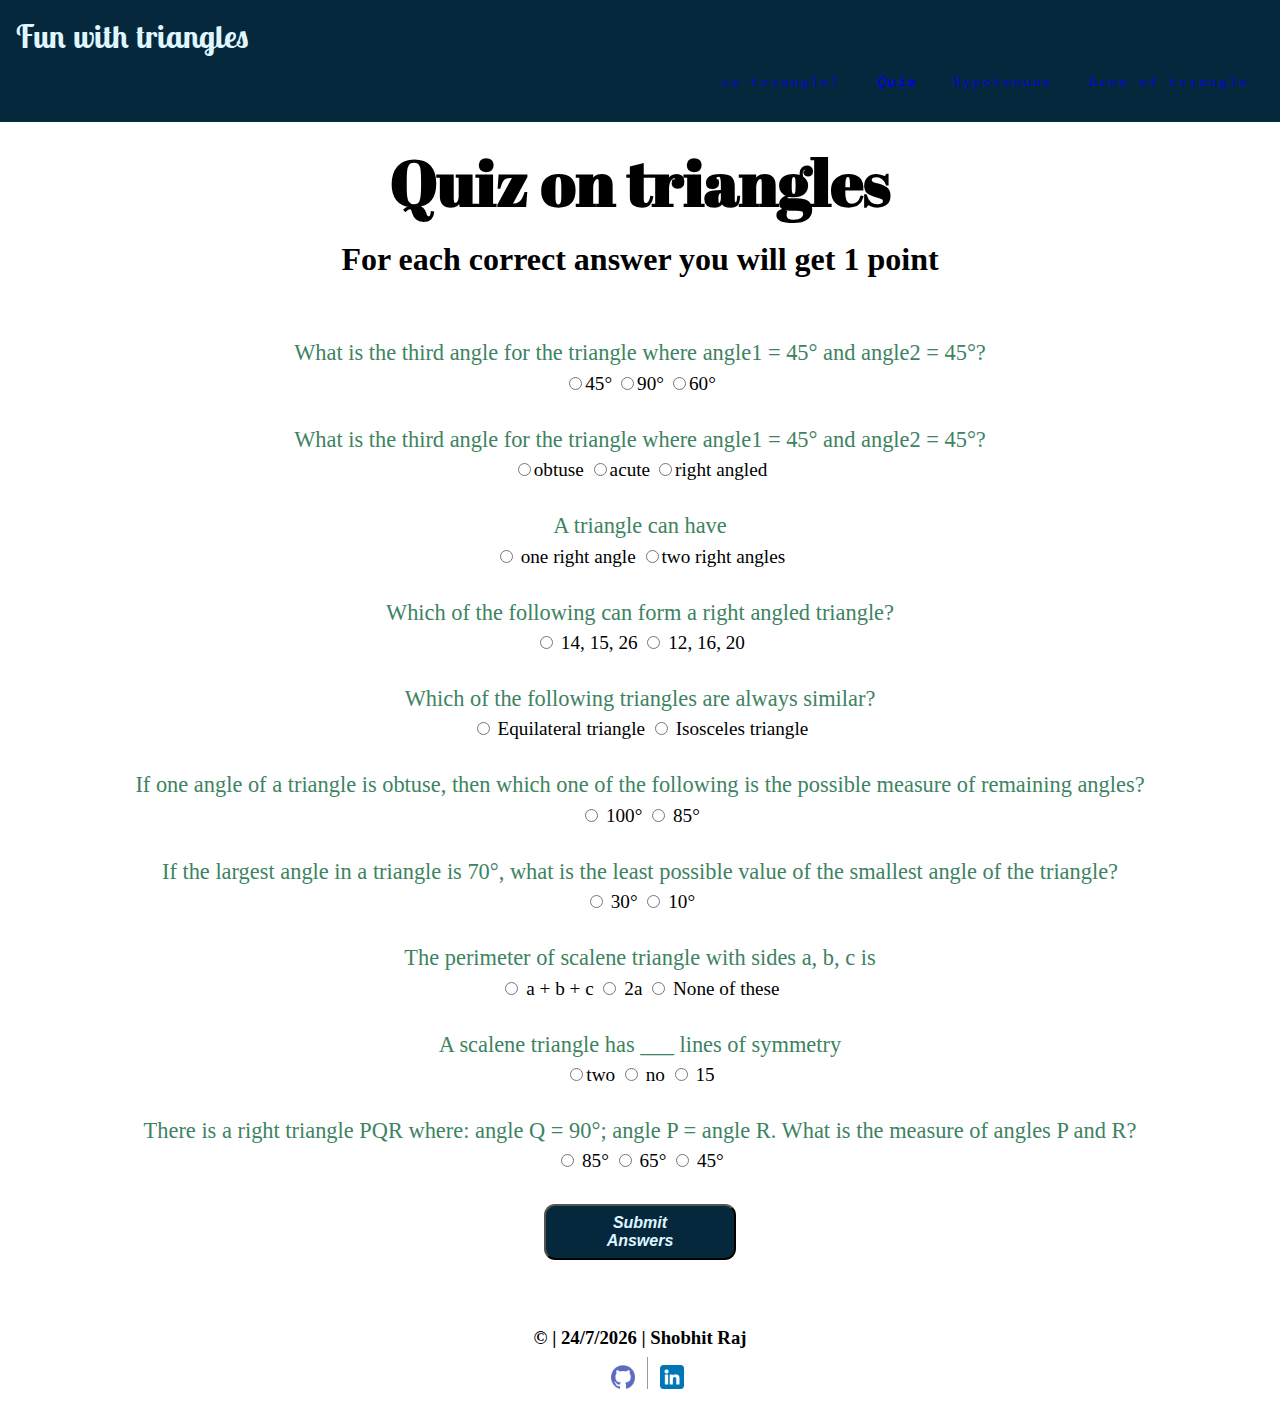
<file: index.html>
<!DOCTYPE html>
<html lang="en">

<head>
    <meta charset="UTF-8">
    <meta http-equiv="X-UA-Compatible" content="IE=edge">
    <meta name="viewport" content="width=device-width, initial-scale=1.0">
    <title>fun with triangles</title>
    <link rel="stylesheet" href="CSS/style.css">
    <link rel="shortcut icon" href="images/problem.png" type="image/x-icon">
</head>

<body>

    <div class="navbar">
        <h1 class="navBrand">
            Fun with triangles
        </h1>
        <ul class="navList">
            <li class="navItems">
                <a href="pages/angles.html" class="navLinks">
                    is triangle?
                </a>
            </li>
            <li class="navItems">
                <a href="index.html" class="navLinks current-page">
                    Quiz
                </a>
            </li>
            <li class="navItems">
                <a href="pages/hypotenuse.html" class="navLinks">
                    Hypotenuse
                </a>
            </li>
            <li class="navItems">
                <a href="pages/area.html" class="navLinks">
                    Area of triangle
                </a>
            </li>
        </ul>
    </div>

    <div class="head">
        <h1 class="heading">
            Quiz on triangles
        </h1>
        <h3 class="subHead">
            For each correct answer you will get 1 point
        </h3>
    </div>

    <form class="form">
        <div class="question-container">
            <p>
                What is the third angle for the triangle where angle1 = 45° and
                angle2 = 45°?
            </p>
            <label class="label"><input type="radio" name="question1" value="45°" />45°</label>
            <label class="label"><input type="radio" name="question1" value="90°" />90°</label>
            <label class="label"><input type="radio" name="question1" value="60°" />60°</label>
        </div>
        <div class="question-container">
            <p>
                What is the third angle for the triangle where angle1 = 45° and
                angle2 = 45°?
            </p>
            <label class="label">
                <input type="radio" name="question2" value="obtuse" />obtuse
            </label>
            <label class="label"><input type="radio" name="question2" value="acute" />acute</label>
            <label class="label"><input type="radio" name="question2" value="right angled" />right angled</label>
        </div>
        <div class="question-container">
            <p>A triangle can have</p>
            <label class="label">
                <input type="radio" name="question3" value="one right angle" />
                one right angle
            </label>
            <label class="label"><input type="radio" name="question3" value="two right angles" />two
                right angles</label>
        </div>
        <div class="question-container">
            <p>Which of the following can form a right angled triangle?</p>
            <label class="label">
                <input type="radio" name="question4" value="14, 15, 26" />
                14, 15, 26
            </label>
            <label class="label">
                <input type="radio" name="question4" value="12, 16, 20" />
                12, 16, 20</label>
        </div>
        <div class="question-container">
            <p>Which of the following triangles are always similar?</p>
            <label class="label">
                <input type="radio" name="question5" value="Equilateral triangle" />
                Equilateral triangle
            </label>
            <label class="label">
                <input type="radio" name="question5" value="Isosceles triangle" />
                Isosceles triangle</label>
        </div>
        <div class="question-container">
            <p>
                If one angle of a triangle is obtuse, then which one of the
                following is the possible measure of remaining angles?
            </p>
            <label class="label">
                <input type="radio" name="question6" value="100°" />
                100°
            </label>
            <label class="label">
                <input type="radio" name="question6" value="85°" />
                85°</label>
        </div>

        <div class="question-container">
            <p>
                If the largest angle in a triangle is 70°, what is the least
                possible value of the smallest angle of the triangle?
            </p>
            <label class="label">
                <input type="radio" name="question7" value="30°" />
                30°
            </label>
            <label class="label">
                <input type="radio" name="question7" value="10°" />
                10°
            </label>
        </div>

        <div class="question-container">
            <p>The perimeter of scalene triangle with sides a, b, c is</p>
            <label class="label">
                <input type="radio" name="question8" value="a + b + c" />
                a + b + c
            </label>
            <label class="label">
                <input type="radio" name="question8" value="2a" />
                2a
            </label>
            <label class="label">
                <input type="radio" name="question8" value="None of these" />
                None of these
            </label>
        </div>

        <div class="question-container">
            <p>A scalene triangle has ___ lines of symmetry</p>
            <label class="label">
                <input type="radio" name="question9" value="two" />two
            </label>
            <label class="label">
                <input type="radio" name="question9" value="no" />
                no
            </label>
            <label class="label">
                <input type="radio" name="question9" value="15" />
                15
            </label>
        </div>

        <div class="question-container">
            <p>
                There is a right triangle PQR where: angle Q = 90°; angle P = angle
                R. What is the measure of angles P and R?
            </p>
            <label class="label">
                <input type="radio" name="question10" value="85°" />
                85°
            </label>
            <label class="label">
                <input type="radio" name="question10" value="65°" />
                65°
            </label>
            <label class="label">
                <input type="radio" name="question10" value="45°" id="lastOne"/>
                45°
            </label>
        </div>
    </form>

    <button class="btn">
        Submit Answers
    </button>

    <h3 class="declaration"></h3>
    
    <footer class="footer">
        <h3 class="footHead">
            © | <span class="year"></span> | Shobhit Raj
        </h3>
        <div class="footCenter">
            <ul class="footList">
                <li class="footItems">
                    <a href="https://github.com/shobhit-28" class="footLink">
                        <img src="images/github.png" alt="github" class="footImg">
                    </a>
                </li>
                <hr class="navHr" />
                <li class="footItems">
                    <a href="https://www.linkedin.com/in/shobhit-raj-19a588215/" class="footLink">
                        <img src="images/linkedin.png" alt="linkedin" class="footImg">
                    </a>
                </li>
            </ul>
        </div>
    </footer>


    <script src="JS/brain.js"></script>
</body>

</html>
</file>
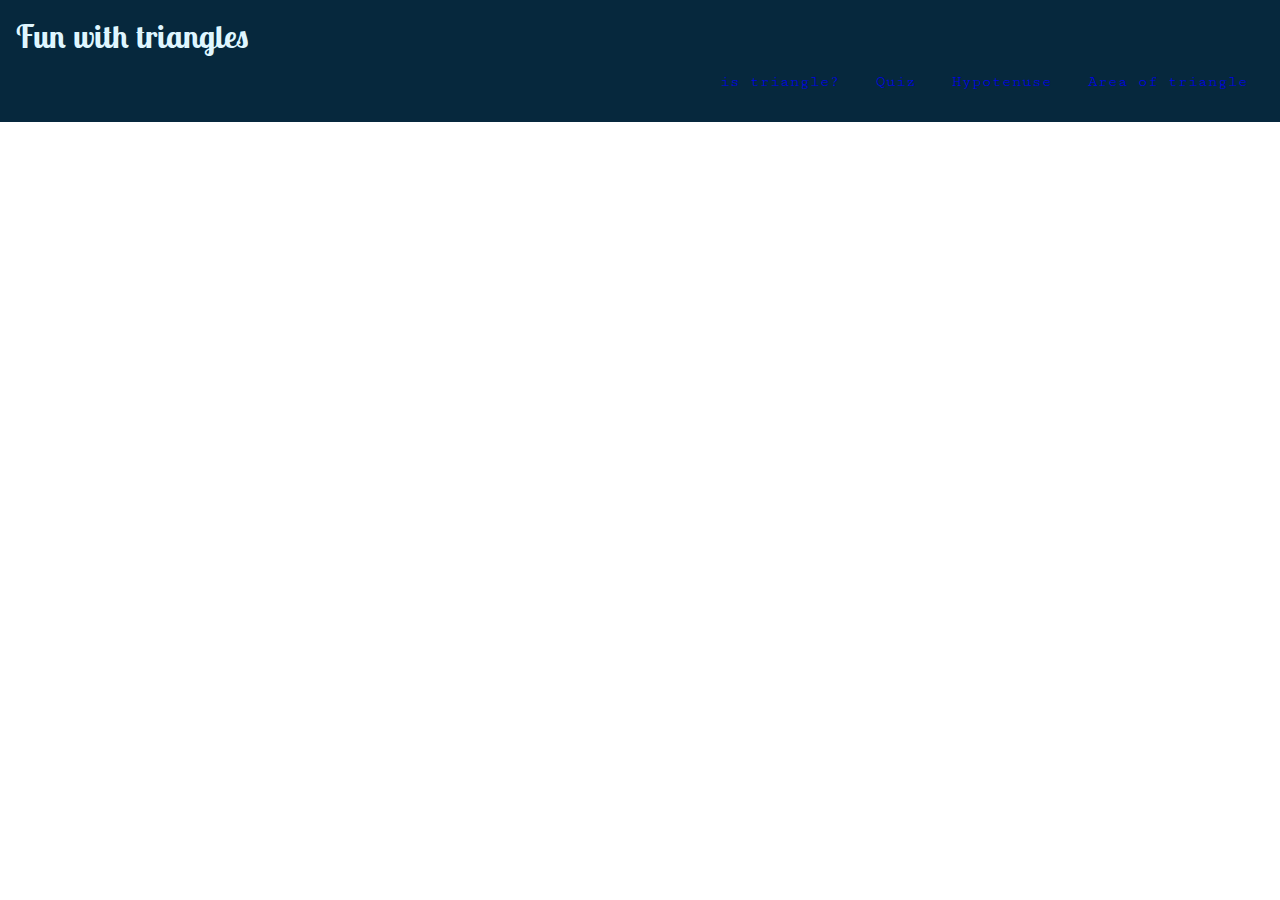
<file: other-html-files/angles.html>
<!DOCTYPE html>
<html lang="en">
<head>
    <meta charset="UTF-8">
    <meta http-equiv="X-UA-Compatible" content="IE=edge">
    <meta name="viewport" content="width=device-width, initial-scale=1.0">
    <title>fun with triangles</title>
    <link rel="stylesheet" href="/CSS/style.css">
</head>
<body>
    <div class="navbar">
        <h1 class="navBrand">
            Fun with triangles
        </h1>
        <ul class="navList">
            <li class="navItems">
                <a href="angles.html" class="navLinks">
                    is triangle?
                </a>
            </li>
            <li class="navItems">
                <a href="/index.html" class="navLinks">
                    Quiz
                </a>
            </li>
            <li class="navItems">
                <a href="hypotenuse.html" class="navLinks">
                    Hypotenuse
                </a>
            </li>
            <li class="navItems">
                <a href="area.html" class="navLinks">
                    Area of triangle
                </a>
            </li>
        </ul>
    </div>
</body>
</html>
</file>
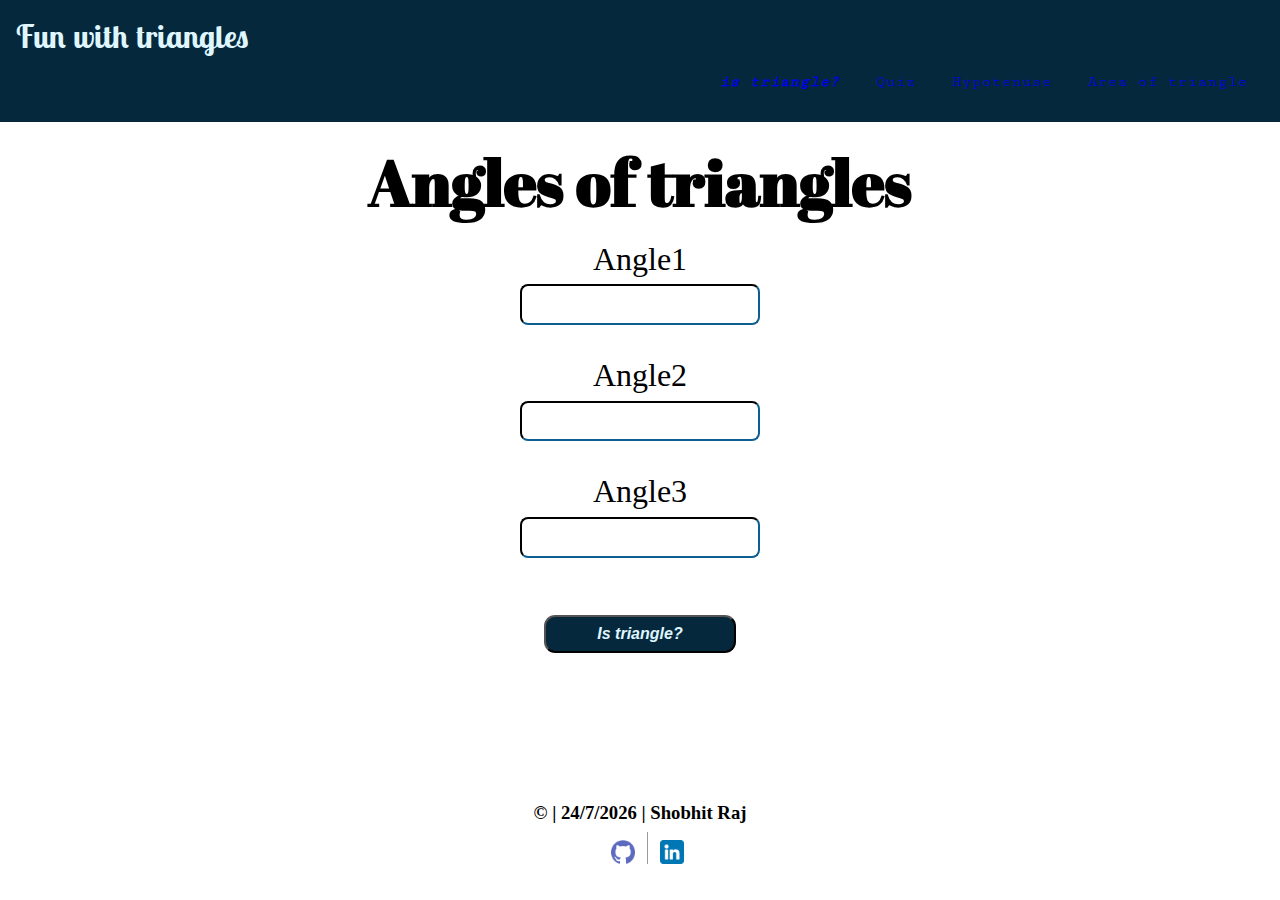
<file: pages/angles.html>
<!DOCTYPE html>
<html lang="en">

<head>
    <meta charset="UTF-8">
    <meta http-equiv="X-UA-Compatible" content="IE=edge">
    <meta name="viewport" content="width=device-width, initial-scale=1.0">
    <title>Is triangle?</title>
    <link rel="stylesheet" href="/CSS/style.css">
    <link rel="shortcut icon" href="/images/angle.png" type="image/x-icon">
</head>

<body>
    <div class="navbar">
        <h1 class="navBrand">
            Fun with triangles
        </h1>
        <ul class="navList">
            <li class="navItems">
                <a href="angles.html" class="navLinks current-page">
                    is triangle?
                </a>
            </li>
            <li class="navItems">
                <a href="/index.html" class="navLinks">
                    Quiz
                </a>
            </li>
            <li class="navItems">
                <a href="hypotenuse.html" class="navLinks">
                    Hypotenuse
                </a>
            </li>
            <li class="navItems">
                <a href="area.html" class="navLinks">
                    Area of triangle
                </a>
            </li>
        </ul>
    </div>

    <h1 class="heading">
        Angles of triangles
    </h1>


    <label class="angle">
        Angle1
        <input type="number" name="" id="angle1" min="0" max="180" />
    </label>
    <label class="angle">
        Angle2
        <input type="number" name="" id="angle2" min="0" max="180" />
    </label>
    <label class="angle">
        Angle3
        <input type="number" name="" id="angle3" min="0" max="180"  />
    </label>

    <button class="btn">
        Is triangle?
    </button>

    <h3 class="declaration"></h3>

    <footer class="footer">
        <h3 class="footHead">
            © | <span class="year"></span> | Shobhit Raj
        </h3>
        <div class="footCenter">
            <ul class="footList">
                <li class="footItems">
                    <a href="https://github.com/shobhit-28" class="footLink">
                        <img src="/images/github.png" alt="github" class="footImg">
                    </a>
                </li>
                <hr class="navHr" />
                <li class="footItems">
                    <a href="https://www.linkedin.com/in/shobhit-raj-19a588215/" class="footLink">
                        <img src="/images/linkedin.png" alt="linkedin" class="footImg">
                    </a>
                </li>
            </ul>
        </div>
    </footer>

    <script src="/JS/angles.js"></script>
</body>

</html>
</file>
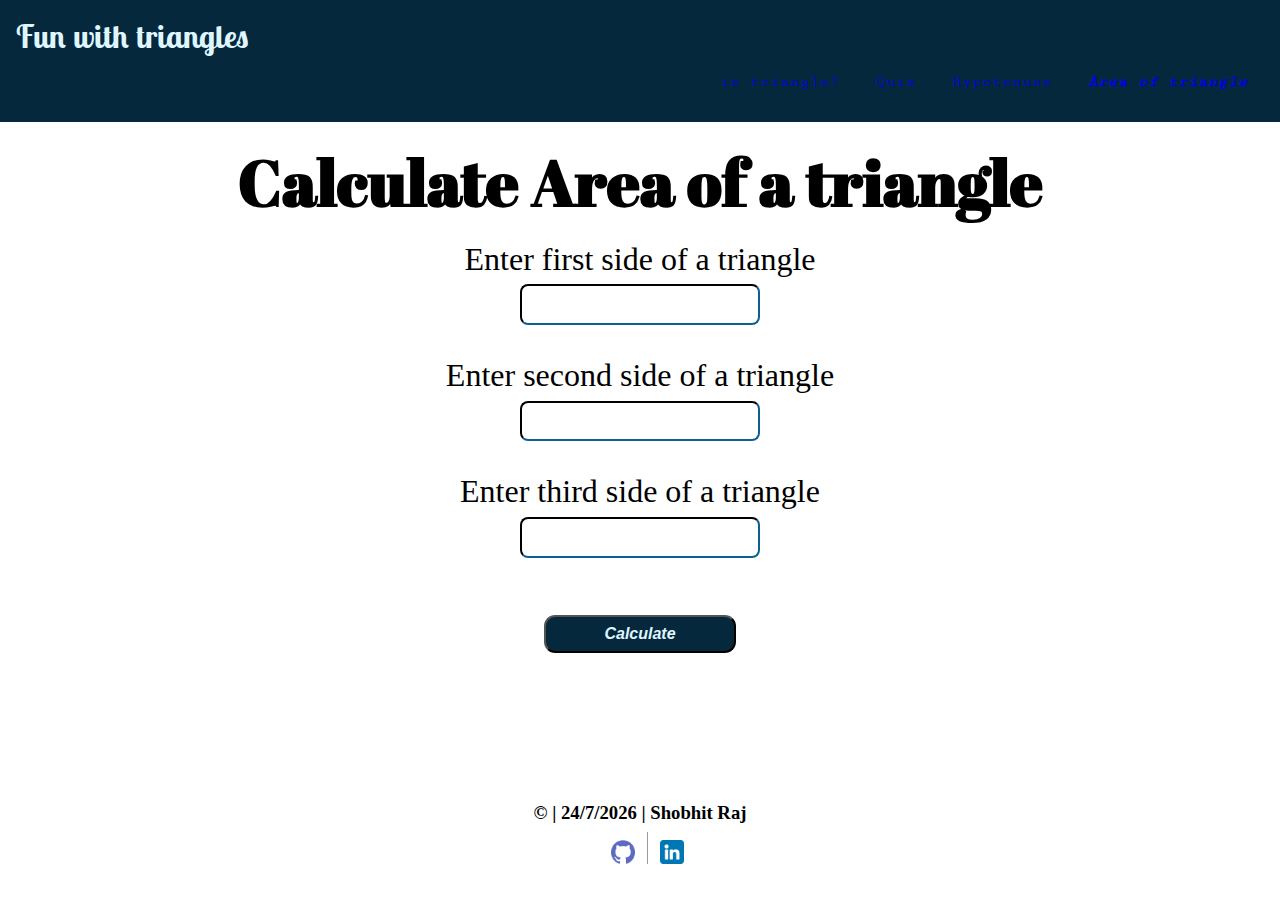
<file: pages/area.html>
<!DOCTYPE html>
<html lang="en">
<head>
    <meta charset="UTF-8">
    <meta http-equiv="X-UA-Compatible" content="IE=edge">
    <meta name="viewport" content="width=device-width, initial-scale=1.0">
    <title>Area of triangle</title>
    <link rel="stylesheet" href="/CSS/style.css">
    <link rel="shortcut icon" href="/images/no-mutants.png" type="image/x-icon">
</head>
<body>
    <div class="navbar">
        <h1 class="navBrand">
            Fun with triangles
        </h1>
        <ul class="navList">
            <li class="navItems">
                <a href="angles.html" class="navLinks">
                    is triangle?
                </a>
            </li>
            <li class="navItems">
                <a href="/index.html" class="navLinks">
                    Quiz
                </a>
            </li>
            <li class="navItems">
                <a href="hypotenuse.html" class="navLinks">
                    Hypotenuse
                </a>
            </li>
            <li class="navItems">
                <a href="area.html" class="navLinks current-page">
                    Area of triangle
                </a>
            </li>
        </ul>
    </div>

    <h1 class="heading">
        Calculate Area of a triangle
    </h1>

    <label class="angle">
        Enter first side of a triangle
        <input type="number" name="" id="side1" min="0" required/>
    </label>
    <label class="angle" style="display: block;">
        Enter second side of a triangle
        <input type="number" name="" id="side2" min="0"/>
    </label>
    <label class="angle">
        Enter third side of a triangle
        <input type="number" name="" id="side3" min="0"/>
    </label>

    <button class="btn">
        Calculate
    </button>

    <h3 class="declaration"></h3>

    <footer class="footer">
        <h3 class="footHead">
            © | <span class="year"></span> | Shobhit Raj
        </h3>
        <div class="footCenter">
            <ul class="footList">
                <li class="footItems">
                    <a href="https://github.com/shobhit-28" class="footLink">
                        <img src="/images/github.png" alt="github" class="footImg">
                    </a>
                </li>
                <hr class="navHr" />
                <li class="footItems">
                    <a href="https://www.linkedin.com/in/shobhit-raj-19a588215/" class="footLink">
                        <img src="/images/linkedin.png" alt="linkedin" class="footImg">
                    </a>
                </li>
            </ul>
        </div>
    </footer>

    <script src="/JS/area.js"></script>
</body>
</html>
</file>
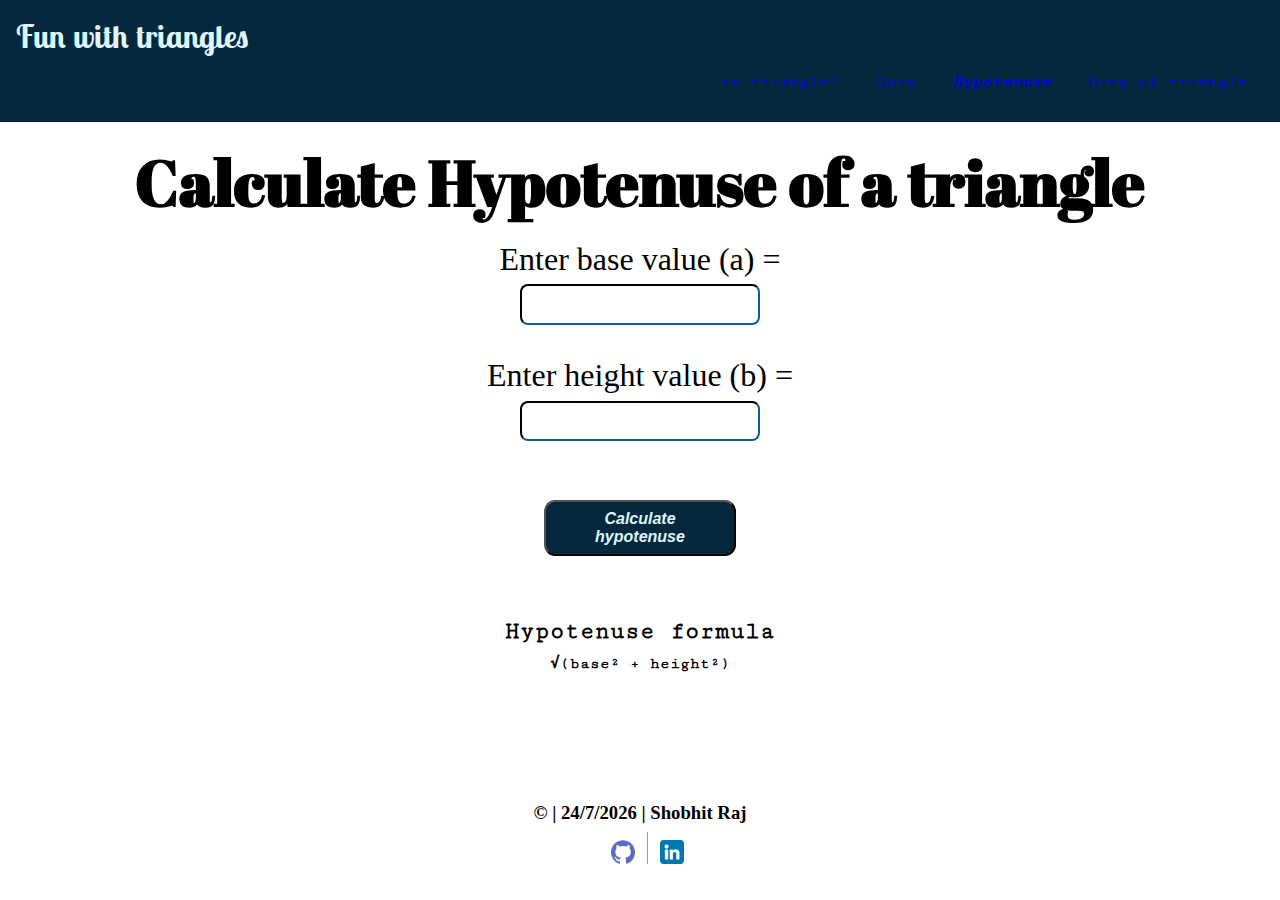
<file: pages/hypotenuse.html>
<!DOCTYPE html>
<html lang="en">
<head>
    <meta charset="UTF-8">
    <meta http-equiv="X-UA-Compatible" content="IE=edge">
    <meta name="viewport" content="width=device-width, initial-scale=1.0">
    <title>Hypotenuse</title>
    <link rel="stylesheet" href="/CSS/style.css">
    <link rel="shortcut icon" href="/images/hypotenuse.png" type="image/x-icon">
</head>
<body>
    <div class="navbar">
        <h1 class="navBrand">
            Fun with triangles
        </h1>
        <ul class="navList">
            <li class="navItems">
                <a href="angles.html" class="navLinks">
                    is triangle?
                </a>
            </li>
            <li class="navItems">
                <a href="/index.html" class="navLinks">
                    Quiz
                </a>
            </li>
            <li class="navItems">
                <a href="hypotenuse.html" class="navLinks current-page">
                    Hypotenuse
                </a>
            </li>
            <li class="navItems">
                <a href="area.html" class="navLinks">
                    Area of triangle
                </a>
            </li>
        </ul>
    </div>

    <h1 class="heading">
        Calculate Hypotenuse of a triangle
    </h1>

    <label class="angle">
        Enter base value (a) =
        <input type="number" name="" id="base" min="0" />
    </label>
    <label class="angle" style="display: block;">
        Enter height value (b) =
        <input type="number" name="" id="height" min="0"/>
    </label>

    <button class="btn">
        Calculate hypotenuse
    </button>

    <h2 class="formulaHead">
        Hypotenuse formula
    </h2>
    <h4 class="formulaSubHead">
        √(base² + height²)
    </h4>

    <h3 class="declaration"></h3>

    <footer class="footer">
        <h3 class="footHead">
            © | <span class="year"></span> | Shobhit Raj
        </h3>
        <div class="footCenter">
            <ul class="footList">
                <li class="footItems">
                    <a href="https://github.com/shobhit-28" class="footLink">
                        <img src="/images/github.png" alt="github" class="footImg">
                    </a>
                </li>
                <hr class="navHr" />
                <li class="footItems">
                    <a href="https://www.linkedin.com/in/shobhit-raj-19a588215/" class="footLink">
                        <img src="/images/linkedin.png" alt="linkedin" class="footImg">
                    </a>
                </li>
            </ul>
        </div>
    </footer>

    <script src="/JS/hypotenuse.js"></script>
</body>
</html>
</file>
<file: CSS/style.css>
@import url('https://fonts.googleapis.com/css2?family=Abril+Fatface&family=Cutive+Mono&family=Lobster+Two&display=swap');


/* body  */
body{
    text-align: center;
    margin: auto;
    min-height: 100vh;
    display: flex;
    flex-direction: column;
}

/* navbar */
.navbar{
    background-color: #06283D;
    text-align: left;
    padding: 1rem;
    color: #DFF6FF;
}
.navBrand{
    margin-top: 0;
    font-family: 'Lobster Two', cursive;
    margin-bottom: 0;
}
.navList{
    text-align: right;
}
.navItems{
    display: inline-block;
    padding: 0 1rem;
}
.navLinks{
    text-decoration: none;
    font-family: 'Cutive Mono', monospace;
}
.navLinks:visited{
    color: #DFF6FF;
}
.current-page{
    font-style: italic;
    font-weight: bold;
}

/* heading  */
.heading{
    font-family: 'Abril Fatface', cursive;
    font-size: 4rem;
    margin-bottom: 0;
    margin-top: 1rem;
}
.subHead{
    font-family: 'Alkalami', serif;
    font-size: 2rem;
    margin-top: 1rem;
    margin-bottom: 2.5rem;
}
.formulaHead{
    font-family: 'Cutive Mono', monospace;
    margin-bottom: 0;
}
.formulaSubHead{
    font-family: 'Cutive Mono', monospace;
    margin-top: 0.5rem;
}

/* quiz */
p{
    font-size: 1.4rem;
    color: #3D8361;
    margin-bottom: 0.4rem;
}
.label{
    font-size: 1.2rem;
}
.question-container{
    margin-bottom: 2rem;
}

/* i/p text fields  */
.angle{
    font-family: 'Alkalami', serif;
    font-size: 2rem;
    margin-top: 1rem;
    display: block;
}
input[type=number]{
    display: block;
    margin: auto;
    margin-top: 0.4rem;
    margin-bottom: 1rem;
    height: 1.5rem;
    width: 14rem;
    border-color: #06283D;
    border-radius: 0.5rem;
    font-size: 1.4rem;
    text-align: center;
    padding: 0.4rem;
}

/* btn  */
.btn{
    padding: 0.5rem 2rem;
    background-color: #06283D;
    color: #DFF6FF;
    font-size: 1rem;
    font-weight: bold;
    font-style: italic;
    border-radius: 0.7rem;
    width: 15%;
    margin: auto;
    cursor: pointer;
}

/* declaration */
.declaration{
    font-family: 'Alkalami', serif;
    font-size: 1.5rem;
    margin-top: 1rem;
    margin-bottom: 2rem;
}

/* footer  */
.footLink{
    text-decoration: none;
    margin: auto;
}
.footItems{
    display: inline-block;
    padding: 1rem 0.5rem;
    list-style: none;
}
.footList{
    list-style: none;
    margin-top: 0;
}
.footCenter{
    width: 20%;
    margin-left: 39%;
    margin-right: 41%;
}
.footImg{
    height: 1.5rem;
}
.navHr{
    display: inline-block;
    height: 2rem;
    margin-bottom: 0px;
    border-bottom-width: 0px;
    margin-top: 0px;
    border-top-width: 0px;
    border-right-width: 0px;
}
.footHead{
    margin-bottom: 0;
}
/* .foot{
    position: absolute;
    margin-top: 10rem;
    width: 100%;
    height: 2.5rem;  
} */
footer{
    margin-top: auto;
}
</file>
